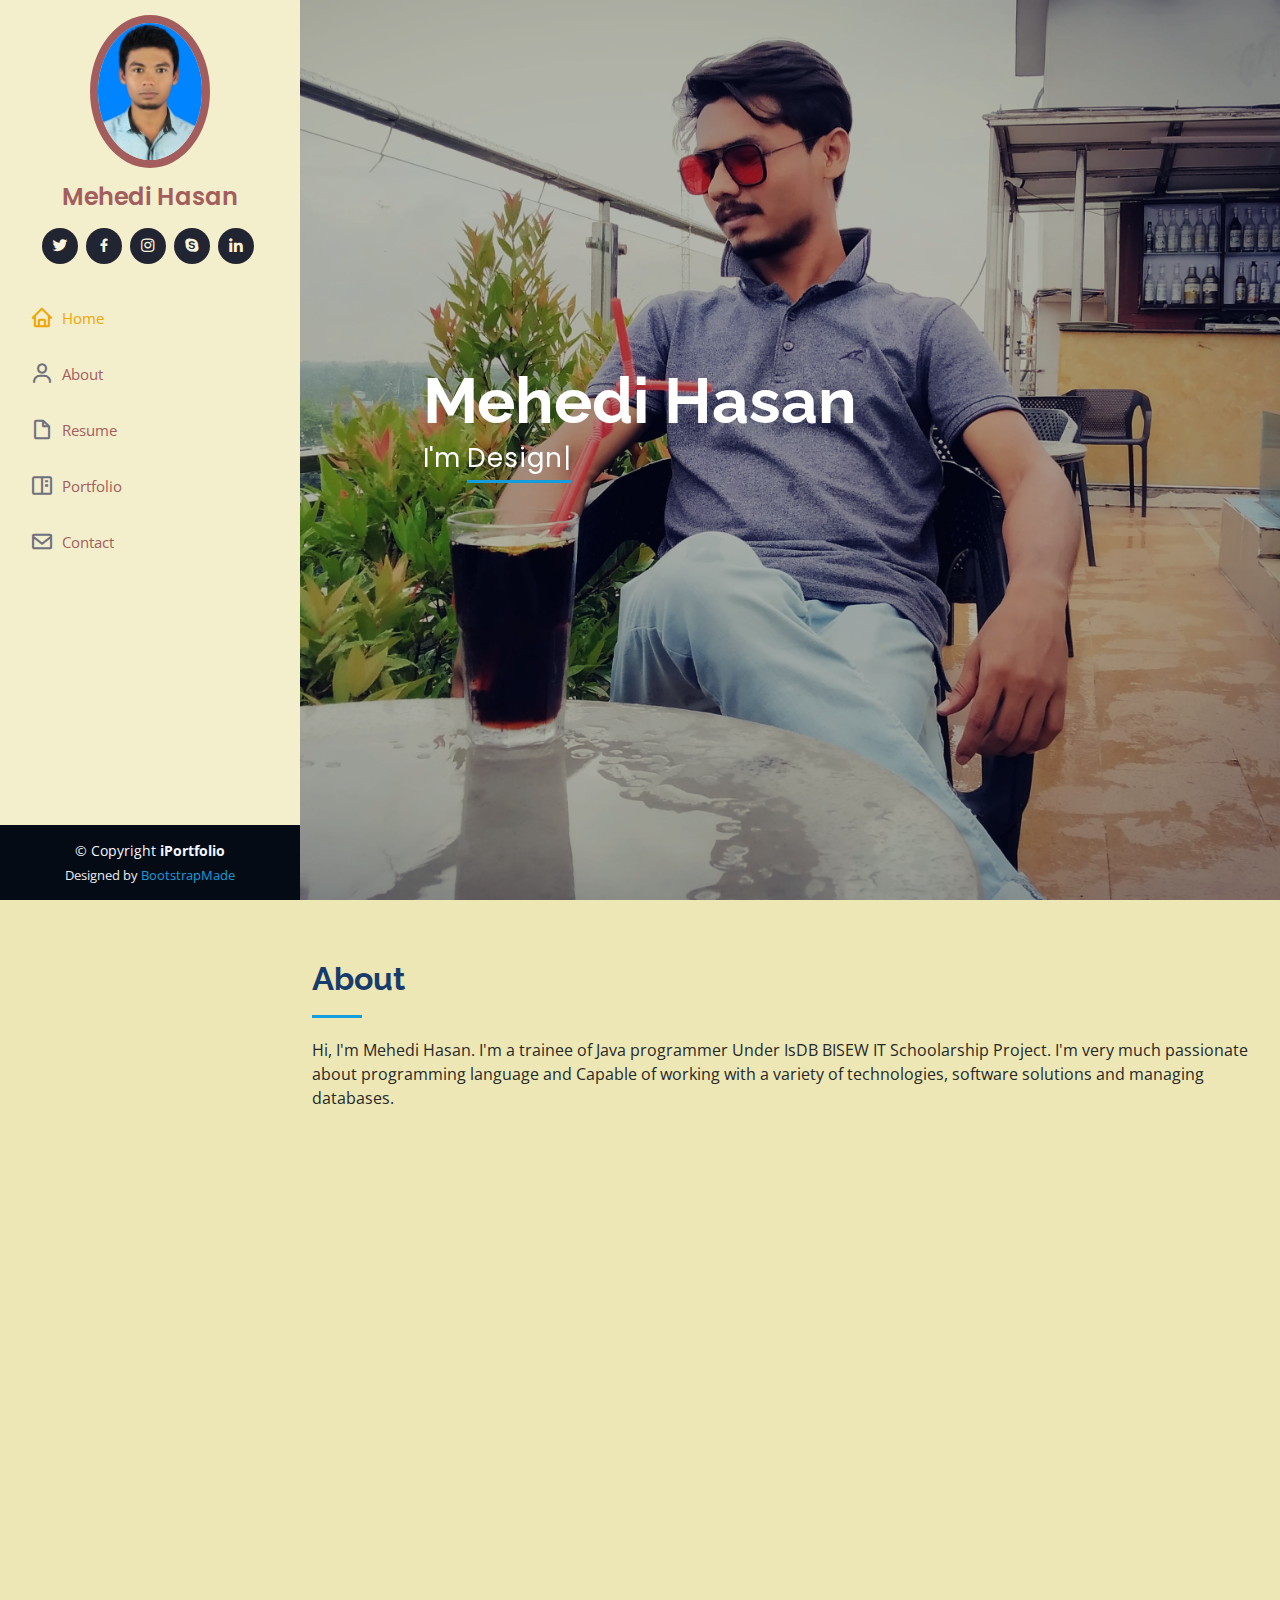
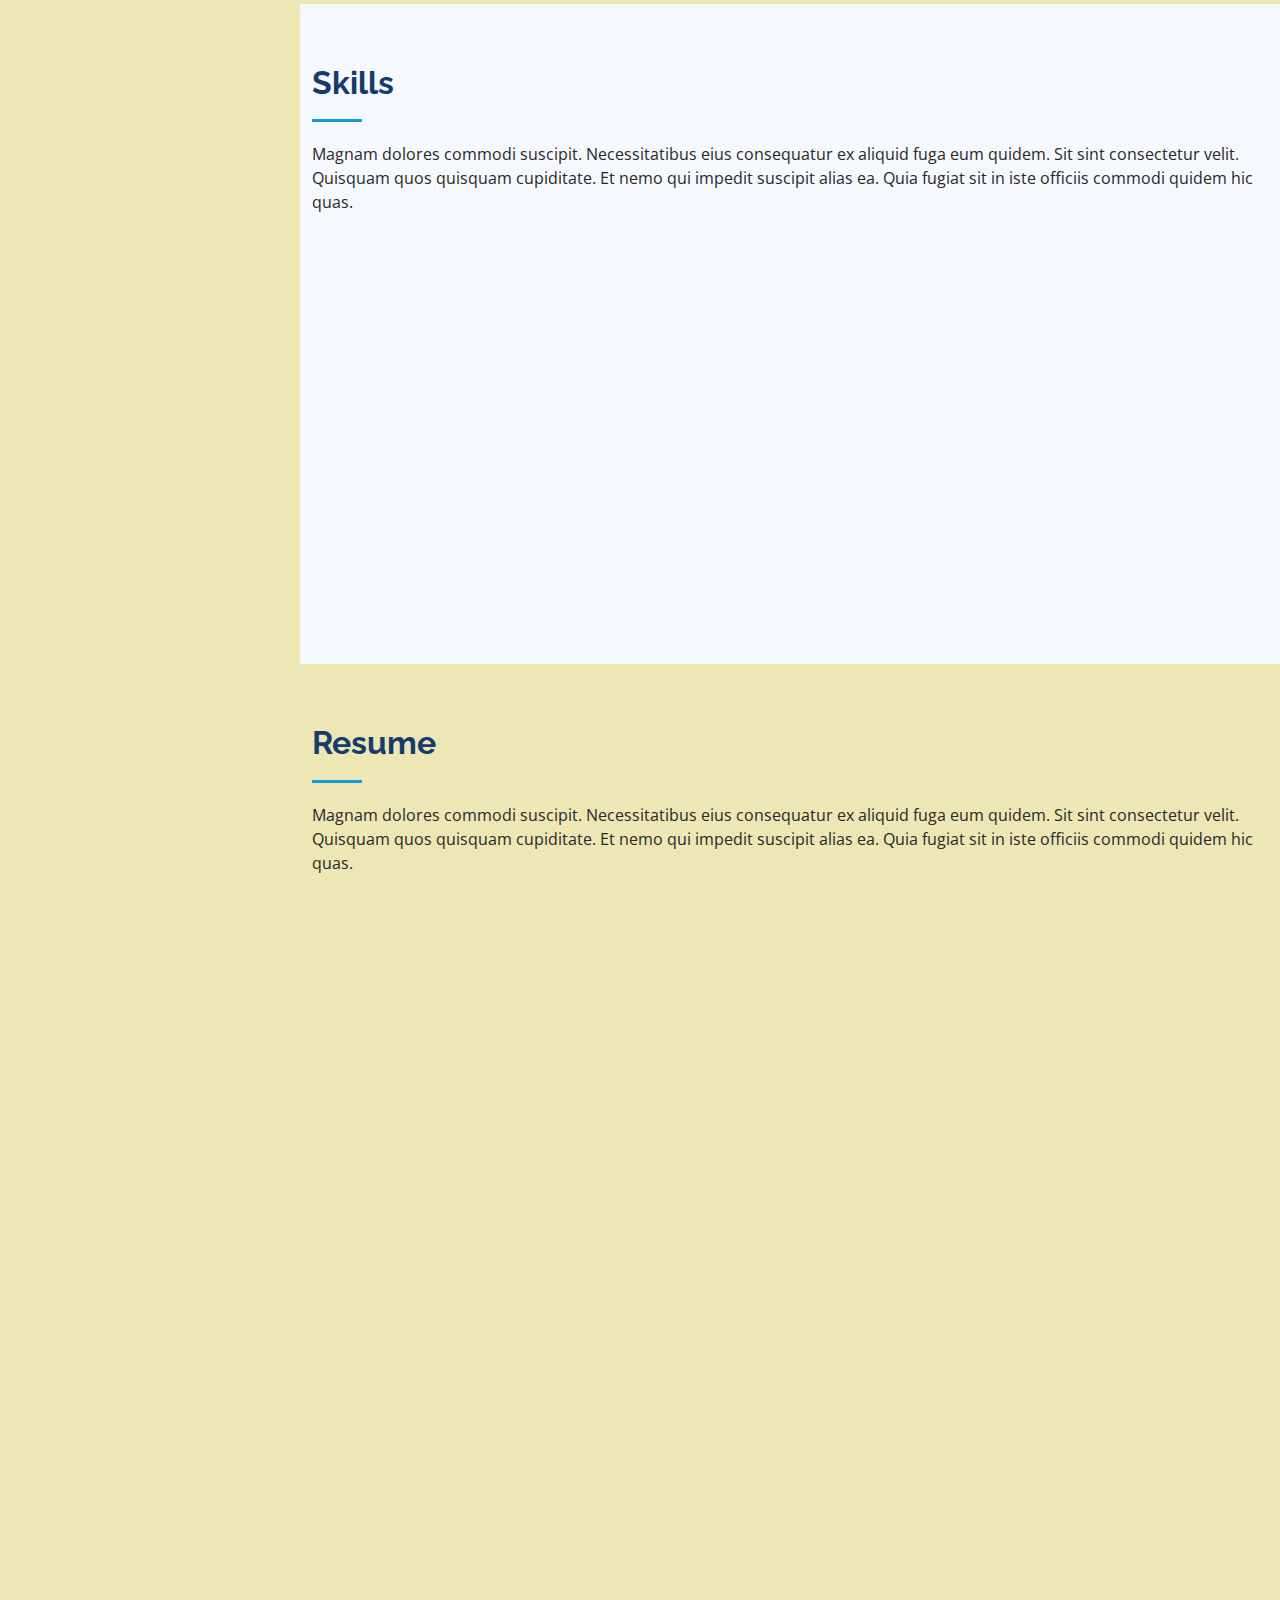
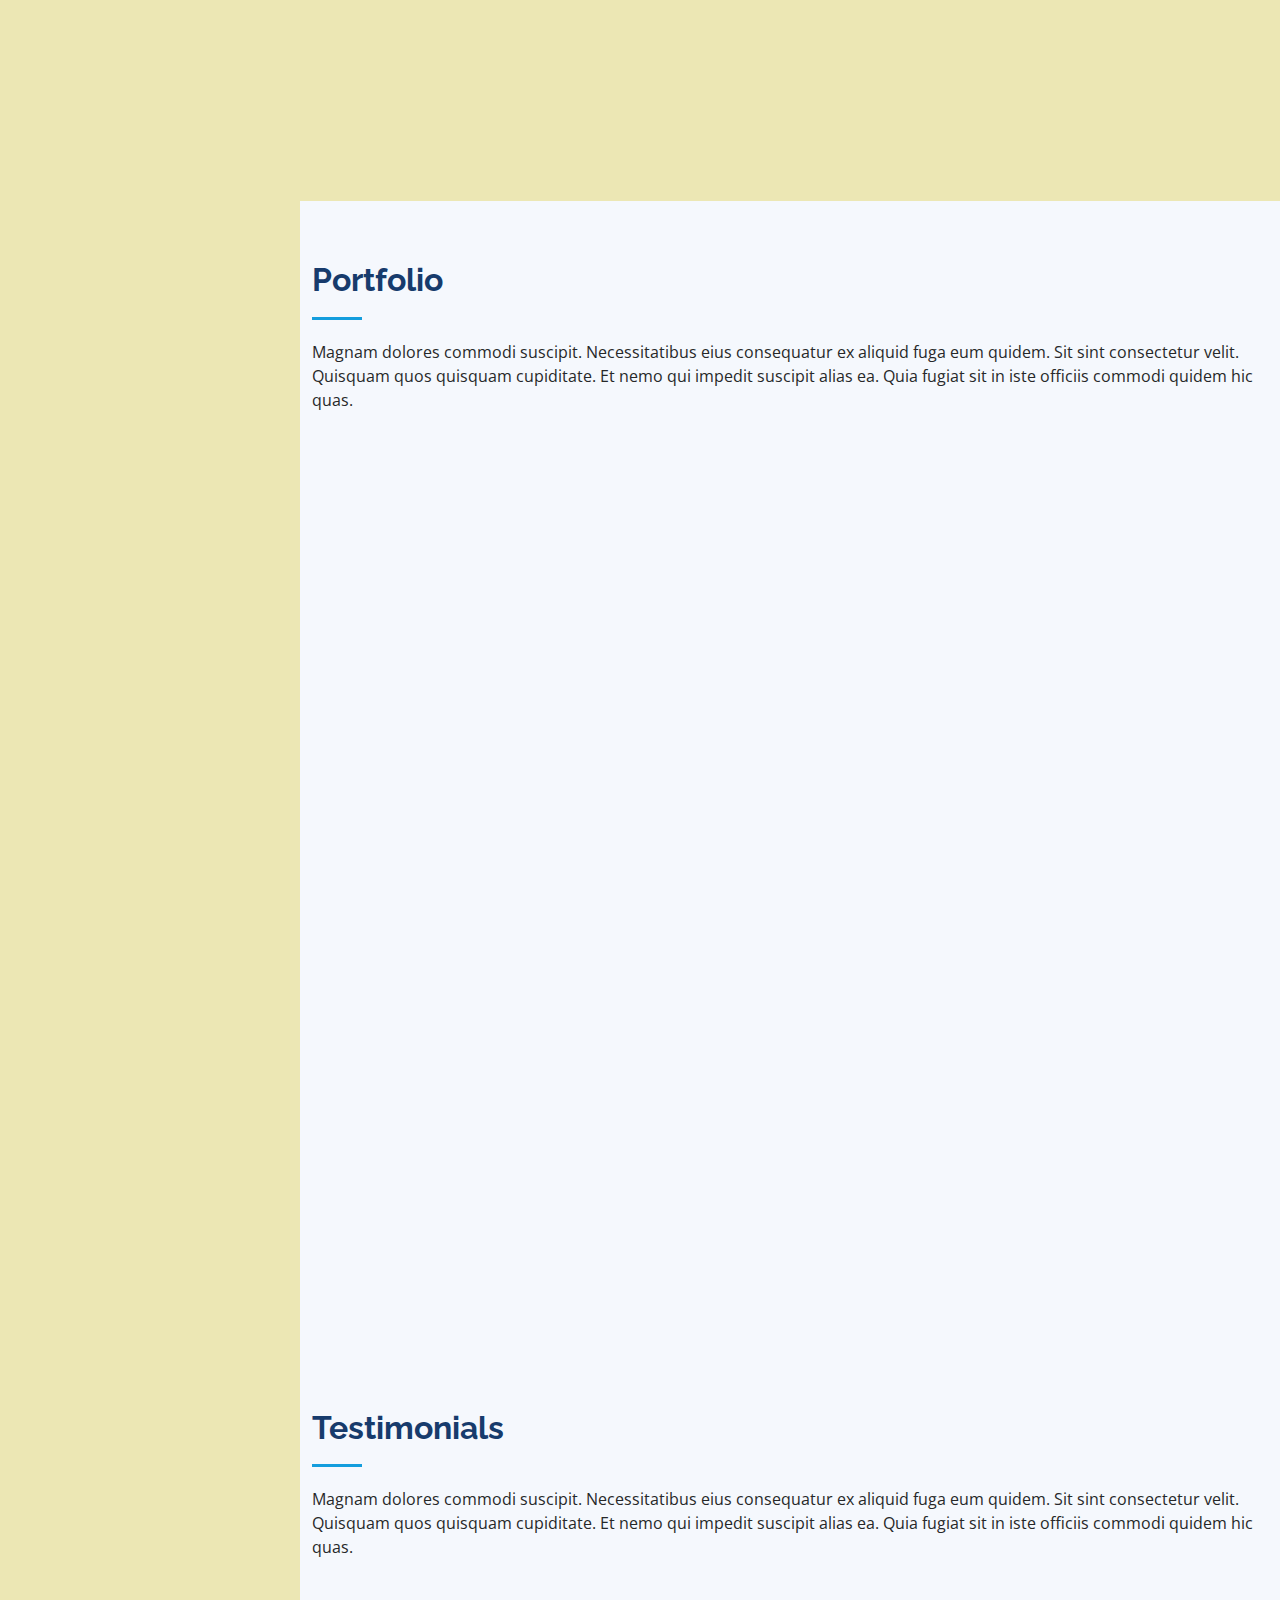
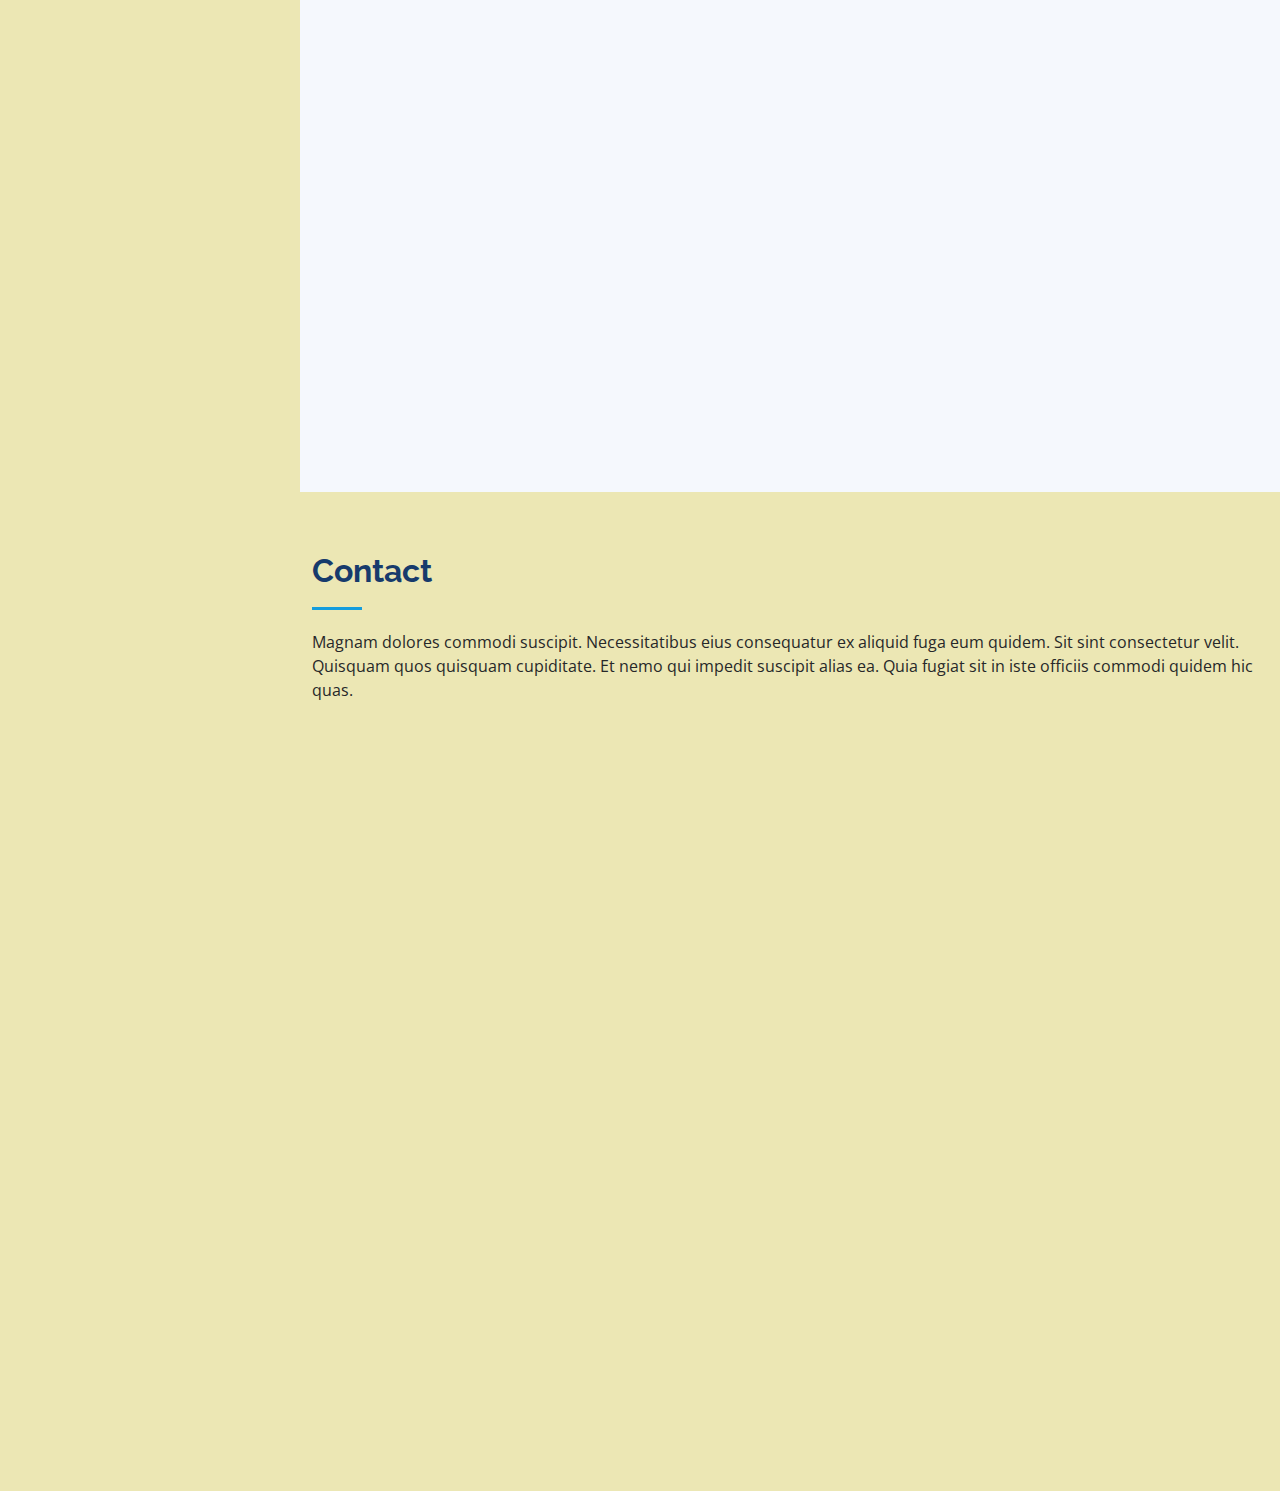
<file: index.html>
<!DOCTYPE html>
<html lang="en">

<head>
  <meta charset="utf-8">
  <meta content="width=device-width, initial-scale=1.0" name="viewport">

  <title>Mehedi Hasan</title>
  <meta content="" name="description">
  <meta content="" name="keywords">

  <!-- Favicons -->
  <link href="assets/img/favicon.png" rel="icon">
  <link href="assets/img/apple-touch-icon.png" rel="apple-touch-icon">

  <!-- Google Fonts -->
  <link href="https://fonts.googleapis.com/css?family=Open+Sans:300,300i,400,400i,600,600i,700,700i|Raleway:300,300i,400,400i,500,500i,600,600i,700,700i|Poppins:300,300i,400,400i,500,500i,600,600i,700,700i" rel="stylesheet">

  <!-- Vendor CSS Files -->
  <link href="assets/vendor/aos/aos.css" rel="stylesheet">
  <link href="assets/vendor/bootstrap/css/bootstrap.min.css" rel="stylesheet">
  <link href="assets/vendor/bootstrap-icons/bootstrap-icons.css" rel="stylesheet">
  <link href="assets/vendor/boxicons/css/boxicons.min.css" rel="stylesheet">
  <link href="assets/vendor/glightbox/css/glightbox.min.css" rel="stylesheet">
  <link href="assets/vendor/swiper/swiper-bundle.min.css" rel="stylesheet">

  <!-- Template Main CSS File -->
  <link href="assets/css/style.css" rel="stylesheet">

  <!-- =======================================================
  * Template Name: iPortfolio - v3.5.0
  * Template URL: https://bootstrapmade.com/iportfolio-bootstrap-portfolio-websites-template/
  * Author: BootstrapMade.com
  * License: https://bootstrapmade.com/license/
  ======================================================== -->
</head>

<body>

  <!-- ======= Mobile nav toggle button ======= -->
  <i class="bi bi-list mobile-nav-toggle d-xl-none"></i>

  <!-- ======= Header ======= -->
  <header id="header">
    <div class="d-flex flex-column">

      <div class="profile">
        <img src="assets/img/profile-img.jpg" alt="" class="img-fluid rounded-circle">
        <h1 class="text-light"><a href="index.html">Mehedi Hasan</a></h1>
        <div class="social-links mt-3 text-center">
          <a href="#" class="twitter"><i class="bx bxl-twitter"></i></a>
          <a href="#" class="facebook"><i class="bx bxl-facebook"></i></a>
          <a href="#" class="instagram"><i class="bx bxl-instagram"></i></a>
          <a href="#" class="google-plus"><i class="bx bxl-skype"></i></a>
          <a href="#" class="linkedin"><i class="bx bxl-linkedin"></i></a>
        </div>
      </div>

      <nav id="navbar" class="nav-menu navbar">
        <ul>
          <li><a href="#hero" class="nav-link scrollto active"><i class="bx bx-home"></i> <span>Home</span></a></li>
          <li><a href="#about" class="nav-link scrollto"><i class="bx bx-user"></i> <span>About</span></a></li>
          <li><a href="#resume" class="nav-link scrollto"><i class="bx bx-file-blank"></i> <span>Resume</span></a></li>
          <li><a href="#portfolio" class="nav-link scrollto"><i class="bx bx-book-content"></i> <span>Portfolio</span></a></li>
          <!--
            
            <li><a href="#services" class="nav-link scrollto"><i class="bx bx-server"></i> <span>Services</span></a></li>

          -->

          <li><a href="#contact" class="nav-link scrollto"><i class="bx bx-envelope"></i> <span>Contact</span></a></li>
        </ul>
      </nav><!-- .nav-menu -->
    </div>
  </header><!-- End Header -->

  <!-- ======= Hero Section ======= -->
  <section id="hero" class="d-flex flex-column justify-content-center align-items-center">
    <div class="hero-container" data-aos="fade-in">
      <h1>Mehedi Hasan</h1>
      <p>I'm <span class="typed" data-typed-items="Designer, Developer, Freelancer, Photographer"></span></p>
    </div>
  </section><!-- End Hero -->

  <main id="main">

    <!-- ======= About Section ======= -->
    <section id="about" class="about">
      <div class="container">

        <div class="section-title">
          <h2>About</h2>
          <p>Hi, I'm Mehedi Hasan. I'm a trainee of Java programmer Under IsDB BISEW IT Schoolarship Project. I'm very much passionate about programming language and Capable of working with a variety of technologies, software solutions and managing databases.</p>
        </div>

        <div class="row">
          <div class="col-lg-4" data-aos="fade-right">
            <img src="assets/img/mehedi.jpeg" class="img-fluid" alt="">
          </div>
          <div class="col-lg-8 pt-4 pt-lg-0 content" data-aos="fade-left">
            <h3>Softwere Designer &amp; Web Developer.</h3>
            <p class="fst-italic">
              Lorem ipsum dolor sit amet, consectetur adipiscing elit, sed do eiusmod tempor incididunt ut labore et dolore
              magna aliqua.
            </p>
            <div class="row">
              <div class="col-lg-6">
                <ul>
                  <li><i class="bi bi-chevron-right"></i> <strong>Birthday:</strong> <span>1 July 1996</span></li>
                  <li><i class="bi bi-chevron-right"></i> <strong>Website:</strong> <span>www.mehedi.com</span></li>
                  <li><i class="bi bi-chevron-right"></i> <strong>Phone:</strong> <span>+8801621640037</span></li>
                  <li><i class="bi bi-chevron-right"></i> <strong>City:</strong> <span>Dhaka, Bangladesh</span></li>
                </ul>
              </div>
              <div class="col-lg-6">
                <ul>
                  <li><i class="bi bi-chevron-right"></i> <strong>Age:</strong> <span>25</span></li>
                  <li><i class="bi bi-chevron-right"></i> <strong>Degree:</strong> <span>Master's</span></li>
                  <li><i class="bi bi-chevron-right"></i> <strong>PhEmailone:</strong> <span>mdmehedi03@gmail.com</span></li>
                  <li><i class="bi bi-chevron-right"></i> <strong>Freelance:</strong> <span>Available</span></li>
                </ul>
              </div>
            </div>
            <p>
              Officiis eligendi itaque labore et dolorum mollitia officiis optio vero. Quisquam sunt adipisci omnis et ut. Nulla accusantium dolor incidunt officia tempore. Et eius omnis.
              Cupiditate ut dicta maxime officiis quidem quia. Sed et consectetur qui quia repellendus itaque neque. Aliquid amet quidem ut quaerat cupiditate. Ab et eum qui repellendus omnis culpa magni laudantium dolores.
            </p>
          </div>
        </div>

      </div>
    </section><!-- End About Section -->
    
    <!-- ======= Facts Section ======= -->


<!--


    <section id="facts" class="facts">
      <div class="container">

        <div class="section-title">
          <h2>Facts</h2>
          <p>Magnam dolores commodi suscipit. Necessitatibus eius consequatur ex aliquid fuga eum quidem. Sit sint consectetur velit. Quisquam quos quisquam cupiditate. Et nemo qui impedit suscipit alias ea. Quia fugiat sit in iste officiis commodi quidem hic quas.</p>
        </div>

        <div class="row no-gutters">

          <div class="col-lg-3 col-md-6 d-md-flex align-items-md-stretch" data-aos="fade-up">
            <div class="count-box">
              <i class="bi bi-emoji-smile"></i>
              <span data-purecounter-start="0" data-purecounter-end="232" data-purecounter-duration="1" class="purecounter"></span>
              <p><strong>Happy Clients</strong> consequuntur quae</p>
            </div>
          </div>

          <div class="col-lg-3 col-md-6 d-md-flex align-items-md-stretch" data-aos="fade-up" data-aos-delay="100">
            <div class="count-box">
              <i class="bi bi-journal-richtext"></i>
              <span data-purecounter-start="0" data-purecounter-end="521" data-purecounter-duration="1" class="purecounter"></span>
              <p><strong>Projects</strong> adipisci atque cum quia aut</p>
            </div>
          </div>

          <div class="col-lg-3 col-md-6 d-md-flex align-items-md-stretch" data-aos="fade-up" data-aos-delay="200">
            <div class="count-box">
              <i class="bi bi-headset"></i>
              <span data-purecounter-start="0" data-purecounter-end="1453" data-purecounter-duration="1" class="purecounter"></span>
              <p><strong>Hours Of Support</strong> aut commodi quaerat</p>
            </div>
          </div>

          <div class="col-lg-3 col-md-6 d-md-flex align-items-md-stretch" data-aos="fade-up" data-aos-delay="300">
            <div class="count-box">
              <i class="bi bi-people"></i>
              <span data-purecounter-start="0" data-purecounter-end="32" data-purecounter-duration="1" class="purecounter"></span>
              <p><strong>Hard Workers</strong> rerum asperiores dolor</p>
            </div>
          </div>

        </div>

      </div>
    </section>
    
    
  -->
    
    <!-- End Facts Section -->



    <!-- ======= Skills Section ======= -->
    <section id="skills" class="skills section-bg">
      <div class="container">

        <div class="section-title">
          <h2>Skills</h2>
          <p>Magnam dolores commodi suscipit. Necessitatibus eius consequatur ex aliquid fuga eum quidem. Sit sint
            consectetur velit. Quisquam quos quisquam cupiditate. Et nemo qui impedit suscipit alias ea. Quia fugiat sit
            in iste officiis commodi quidem hic quas.</p>
        </div>

        <div class="row skills-content">

          <div class="col-lg-6" data-aos="fade-up">

            <div class="progress">
              <span class="skill">Java <i class="val">80%</i></span>
              <div class="progress-bar-wrap">
                <div class="progress-bar" role="progressbar" aria-valuenow="80" aria-valuemin="0" aria-valuemax="100">
                </div>
              </div>
            </div>

            <div class="progress">
              <span class="skill">Flutter <i class="val">85%</i></span>
              <div class="progress-bar-wrap">
                <div class="progress-bar" role="progressbar" aria-valuenow="80" aria-valuemin="0" aria-valuemax="100">
                </div>
              </div>
            </div>
                        

            <div class="progress">
              <span class="skill">Android <i class="val">60%</i></span>
              <div class="progress-bar-wrap">
                <div class="progress-bar" role="progressbar" aria-valuenow="80" aria-valuemin="0" aria-valuemax="100">
                </div>
              </div>
            </div>

            <div class="progress">
              <span class="skill">HTML <i class="val">100%</i></span>
              <div class="progress-bar-wrap">
                <div class="progress-bar" role="progressbar" aria-valuenow="100" aria-valuemin="0" aria-valuemax="100">
                </div>
              </div>
            </div>  
            
            <div class="progress">
              <span class="skill">JavaScript <i class="val">95%</i></span>
              <div class="progress-bar-wrap">
                <div class="progress-bar" role="progressbar" aria-valuenow="95" aria-valuemin="0" aria-valuemax="100">
                </div>
              </div>
            </div>

            <div class="progress">
              <span class="skill">bootstrap <i class="val">70%</i></span>
              <div class="progress-bar-wrap">
                <div class="progress-bar" role="progressbar" aria-valuenow="70" aria-valuemin="0" aria-valuemax="100">
                </div>
              </div>
            </div>

          </div>

          <div class="col-lg-6" data-aos="fade-up" data-aos-delay="100">

            <div class="progress">
              <span class="skill">Spring boot <i class="val">90%</i></span>
              <div class="progress-bar-wrap">
                <div class="progress-bar" role="progressbar" aria-valuenow="80" aria-valuemin="0" aria-valuemax="100">
                </div>
              </div>
            </div>
            
            <div class="progress">
              <span class="skill">Angular JS <i class="val">90%</i></span>
              <div class="progress-bar-wrap">
                <div class="progress-bar" role="progressbar" aria-valuenow="80" aria-valuemin="0" aria-valuemax="100">
                </div>
              </div>
            </div>

            <div class="progress">
              <span class="skill">MySQL <i class="val">90%</i></span>
              <div class="progress-bar-wrap">
                <div class="progress-bar" role="progressbar" aria-valuenow="90" aria-valuemin="0" aria-valuemax="100">
                </div>
              </div>
            </div>

            <div class="progress">
              <span class="skill">CSS <i class="val">90%</i></span>
              <div class="progress-bar-wrap">
                <div class="progress-bar" role="progressbar" aria-valuenow="90" aria-valuemin="0" aria-valuemax="100">
                </div>
              </div>
            </div>

            <div class="progress">
              <span class="skill">Photoshop <i class="val">80%</i></span>
              <div class="progress-bar-wrap">
                <div class="progress-bar" role="progressbar" aria-valuenow="60" aria-valuemin="0" aria-valuemax="100">
                </div>
              </div>
            </div>

            <div class="progress">
              <span class="skill">UML <i class="val">80%</i></span>
              <div class="progress-bar-wrap">
                <div class="progress-bar" role="progressbar" aria-valuenow="80" aria-valuemin="0" aria-valuemax="100">
                </div>
              </div>
            </div>

          </div>

        </div>

      </div>
    </section><!-- End Skills Section -->

    <!-- ======= Resume Section ======= -->
    <section id="resume" class="resume">
      <div class="container">

        <div class="section-title">
          <h2>Resume</h2>
          <p>Magnam dolores commodi suscipit. Necessitatibus eius consequatur ex aliquid fuga eum quidem. Sit sint consectetur velit. Quisquam quos quisquam cupiditate. Et nemo qui impedit suscipit alias ea. Quia fugiat sit in iste officiis commodi quidem hic quas.</p>
        </div>

        <div class="row">
          <div class="col-lg-6" data-aos="fade-up">
            <h3 class="resume-title">Sumary</h3>
            <div class="resume-item pb-0">
              <h4>Mehedi Hasan</h4>
              <p><em>Innovative and deadline-driven Graphic Designer with 3+ years of experience designing and developing user-centered digital/print marketing material from initial concept to final, polished deliverable.</em></p>
              <ul>
                <li>Kalabagan,Lake-Circus Road, Dhaka-1205, Dhaka, Bangladesh</li>
                <li>+8801621640037</li>
                <li>mdmehedi03@gmail.com</li>
              </ul>
            </div>

            <h3 class="resume-title">Education</h3>
            <div class="resume-item">
              <h4>Master's in Entomology </h4>
              <h5>2018 - 2019</h5>
              <p><em>Noakhali Government College and University</em></p>
              <p>Qui deserunt veniam. Et sed aliquam labore tempore sed quisquam iusto autem sit. Ea vero voluptatum qui ut dignissimos deleniti nerada porti sand markend</p>
            </div>
            <div class="resume-item">
              <h4>Bachelor of Science, Zoology</h4>
              <h5>2014 - 2018</h5>
              <p><em>Noakhali Government College and University</em></p>
              <p>Quia nobis sequi est occaecati aut. Repudiandae et iusto quae reiciendis et quis Eius vel ratione eius unde vitae rerum voluptates asperiores voluptatem Earum molestiae consequatur neque etlon sader mart dila</p>
            </div>
          </div>
          <div class="col-lg-6" data-aos="fade-up" data-aos-delay="100">
            <h3 class="resume-title">Professional Education</h3>
            <div class="resume-item">
              <h4>Enterprise Systems Analysis & Design - JEE (ESAD-JEE)</h4>
              <h5>2021 - Present</h5>
              <p><em>IDB Bhaban (4th Floor) E/8-A, Rokeya Sharani E/8-A, Rokeya Sharani, Dhaka 1207</em></p>
              <ul>
                <li>Web Publishing</li>
                <li>Database Development using Oracle 11g </li>
                <li>Object Oriented Programming using JAVA</li>
                <li>Software Development using JAVA and XML</li>
                <li>O-O System Analysis and Design using UML</li>
                <li>Server Side Programming using Servlets , JSP, JSTL, Hibernate,Primeface, Angular JS</li>
                <li>Spring, Jasper Report</li>
                <li>Oracle Certified java Programmer & Mobile Application using Android</li>
              </ul>
            </div>
            <div class="resume-item">
              <h4>Webpage Design &map; Development</h4>
              <h5>2019 - 2020</h5>
              <p><em>Learning & Earning Development Project - IBCS, LEADS, AVIS </em></p>
              <ul>
                <li>HTML</li>
                <li>CSS</li>
                <li>bootstrap</li>
                <li>WordPress</li>
              </ul>
            </div>
          </div>
        </div>

      </div>
    </section><!-- End Resume Section -->

    <!-- ======= Portfolio Section ======= -->
    <section id="portfolio" class="portfolio section-bg">
      <div class="container">

        <div class="section-title">
          <h2>Portfolio</h2>
          <p>Magnam dolores commodi suscipit. Necessitatibus eius consequatur ex aliquid fuga eum quidem. Sit sint consectetur velit. Quisquam quos quisquam cupiditate. Et nemo qui impedit suscipit alias ea. Quia fugiat sit in iste officiis commodi quidem hic quas.</p>
        </div>

        <div class="row" data-aos="fade-up">
          <div class="col-lg-12 d-flex justify-content-center">
            <ul id="portfolio-flters">
              <li data-filter="*" class="filter-active">All</li>
              <li data-filter=".filter-app">App</li>
              <li data-filter=".filter-card">Card</li>
              <li data-filter=".filter-web">Web</li>
            </ul>
          </div>
        </div>

        <div class="row portfolio-container" data-aos="fade-up" data-aos-delay="100">

          <div class="col-lg-4 col-md-6 portfolio-item filter-app">
            <div class="portfolio-wrap">
              <img src="assets/img/portfolio/portfolio-1.jpg" class="img-fluid" alt="">
              <div class="portfolio-links">
                <a href="assets/img/portfolio/portfolio-1.jpg" data-gallery="portfolioGallery" class="portfolio-lightbox" title="App 1"><i class="bx bx-plus"></i></a>
                <a href="portfolio-details.html" title="More Details"><i class="bx bx-link"></i></a>
              </div>
            </div>
          </div>

          <div class="col-lg-4 col-md-6 portfolio-item filter-web">
            <div class="portfolio-wrap">
              <img src="assets/img/portfolio/portfolio-2.jpg" class="img-fluid" alt="">
              <div class="portfolio-links">
                <a href="assets/img/portfolio/portfolio-2.jpg" data-gallery="portfolioGallery" class="portfolio-lightbox" title="Web 3"><i class="bx bx-plus"></i></a>
                <a href="portfolio-details.html" title="More Details"><i class="bx bx-link"></i></a>
              </div>
            </div>
          </div>

          <div class="col-lg-4 col-md-6 portfolio-item filter-app">
            <div class="portfolio-wrap">
              <img src="assets/img/portfolio/portfolio-3.jpg" class="img-fluid" alt="">
              <div class="portfolio-links">
                <a href="assets/img/portfolio/portfolio-3.jpg" data-gallery="portfolioGallery" class="portfolio-lightbox" title="App 2"><i class="bx bx-plus"></i></a>
                <a href="portfolio-details.html" title="More Details"><i class="bx bx-link"></i></a>
              </div>
            </div>
          </div>

          <div class="col-lg-4 col-md-6 portfolio-item filter-card">
            <div class="portfolio-wrap">
              <img src="assets/img/portfolio/portfolio-4.jpg" class="img-fluid" alt="">
              <div class="portfolio-links">
                <a href="assets/img/portfolio/portfolio-4.jpg" data-gallery="portfolioGallery" class="portfolio-lightbox" title="Card 2"><i class="bx bx-plus"></i></a>
                <a href="portfolio-details.html" title="More Details"><i class="bx bx-link"></i></a>
              </div>
            </div>
          </div>

          <div class="col-lg-4 col-md-6 portfolio-item filter-web">
            <div class="portfolio-wrap">
              <img src="assets/img/portfolio/portfolio-5.jpg" class="img-fluid" alt="">
              <div class="portfolio-links">
                <a href="assets/img/portfolio/portfolio-5.jpg" data-gallery="portfolioGallery" class="portfolio-lightbox" title="Web 2"><i class="bx bx-plus"></i></a>
                <a href="portfolio-details.html" title="More Details"><i class="bx bx-link"></i></a>
              </div>
            </div>
          </div>

          <div class="col-lg-4 col-md-6 portfolio-item filter-app">
            <div class="portfolio-wrap">
              <img src="assets/img/portfolio/portfolio-6.jpg" class="img-fluid" alt="">
              <div class="portfolio-links">
                <a href="assets/img/portfolio/portfolio-6.jpg" data-gallery="portfolioGallery" class="portfolio-lightbox" title="App 3"><i class="bx bx-plus"></i></a>
                <a href="portfolio-details.html" title="More Details"><i class="bx bx-link"></i></a>
              </div>
            </div>
          </div>

          <div class="col-lg-4 col-md-6 portfolio-item filter-card">
            <div class="portfolio-wrap">
              <img src="assets/img/portfolio/portfolio-7.jpg" class="img-fluid" alt="">
              <div class="portfolio-links">
                <a href="assets/img/portfolio/portfolio-7.jpg" data-gallery="portfolioGallery" class="portfolio-lightbox" title="Card 1"><i class="bx bx-plus"></i></a>
                <a href="portfolio-details.html" title="More Details"><i class="bx bx-link"></i></a>
              </div>
            </div>
          </div>

          <div class="col-lg-4 col-md-6 portfolio-item filter-card">
            <div class="portfolio-wrap">
              <img src="assets/img/portfolio/portfolio-8.jpg" class="img-fluid" alt="">
              <div class="portfolio-links">
                <a href="assets/img/portfolio/portfolio-8.jpg" data-gallery="portfolioGallery" class="portfolio-lightbox" title="Card 3"><i class="bx bx-plus"></i></a>
                <a href="portfolio-details.html" title="More Details"><i class="bx bx-link"></i></a>
              </div>
            </div>
          </div>

          <div class="col-lg-4 col-md-6 portfolio-item filter-web">
            <div class="portfolio-wrap">
              <img src="assets/img/portfolio/portfolio-9.jpg" class="img-fluid" alt="">
              <div class="portfolio-links">
                <a href="assets/img/portfolio/portfolio-9.jpg" data-gallery="portfolioGallery" class="portfolio-lightbox" title="Web 3"><i class="bx bx-plus"></i></a>
                <a href="portfolio-details.html" title="More Details"><i class="bx bx-link"></i></a>
              </div>
            </div>
          </div>

        </div>

      </div>
    </section><!-- End Portfolio Section -->

    <!-- ======= Services Section ======= -->


    <!--
    <section id="services" class="services">
      <div class="container">

        <div class="section-title">
          <h2>Services</h2>
          <p>Magnam dolores commodi suscipit. Necessitatibus eius consequatur ex aliquid fuga eum quidem. Sit sint consectetur velit. Quisquam quos quisquam cupiditate. Et nemo qui impedit suscipit alias ea. Quia fugiat sit in iste officiis commodi quidem hic quas.</p>
        </div>

        <div class="row">
          <div class="col-lg-4 col-md-6 icon-box" data-aos="fade-up">
            <div class="icon"><i class="bi bi-briefcase"></i></div>
            <h4 class="title"><a href="">Lorem Ipsum</a></h4>
            <p class="description">Voluptatum deleniti atque corrupti quos dolores et quas molestias excepturi sint occaecati cupiditate non provident</p>
          </div>
          <div class="col-lg-4 col-md-6 icon-box" data-aos="fade-up" data-aos-delay="100">
            <div class="icon"><i class="bi bi-card-checklist"></i></div>
            <h4 class="title"><a href="">Dolor Sitema</a></h4>
            <p class="description">Minim veniam, quis nostrud exercitation ullamco laboris nisi ut aliquip ex ea commodo consequat tarad limino ata</p>
          </div>
          <div class="col-lg-4 col-md-6 icon-box" data-aos="fade-up" data-aos-delay="200">
            <div class="icon"><i class="bi bi-bar-chart"></i></div>
            <h4 class="title"><a href="">Sed ut perspiciatis</a></h4>
            <p class="description">Duis aute irure dolor in reprehenderit in voluptate velit esse cillum dolore eu fugiat nulla pariatur</p>
          </div>
          <div class="col-lg-4 col-md-6 icon-box" data-aos="fade-up" data-aos-delay="300">
            <div class="icon"><i class="bi bi-binoculars"></i></div>
            <h4 class="title"><a href="">Magni Dolores</a></h4>
            <p class="description">Excepteur sint occaecat cupidatat non proident, sunt in culpa qui officia deserunt mollit anim id est laborum</p>
          </div>
          <div class="col-lg-4 col-md-6 icon-box" data-aos="fade-up" data-aos-delay="400">
            <div class="icon"><i class="bi bi-brightness-high"></i></div>
            <h4 class="title"><a href="">Nemo Enim</a></h4>
            <p class="description">At vero eos et accusamus et iusto odio dignissimos ducimus qui blanditiis praesentium voluptatum deleniti atque</p>
          </div>
          <div class="col-lg-4 col-md-6 icon-box" data-aos="fade-up" data-aos-delay="500">
            <div class="icon"><i class="bi bi-calendar4-week"></i></div>
            <h4 class="title"><a href="">Eiusmod Tempor</a></h4>
            <p class="description">Et harum quidem rerum facilis est et expedita distinctio. Nam libero tempore, cum soluta nobis est eligendi</p>
          </div>
        </div>

      </div>
    </section>
    
    -->
    
    <!-- End Services Section -->

    <!-- ======= Testimonials Section ======= -->
    <section id="testimonials" class="testimonials section-bg">
      <div class="container">

        <div class="section-title">
          <h2>Testimonials</h2>
          <p>Magnam dolores commodi suscipit. Necessitatibus eius consequatur ex aliquid fuga eum quidem. Sit sint consectetur velit. Quisquam quos quisquam cupiditate. Et nemo qui impedit suscipit alias ea. Quia fugiat sit in iste officiis commodi quidem hic quas.</p>
        </div>

        <div class="testimonials-slider swiper" data-aos="fade-up" data-aos-delay="100">
          <div class="swiper-wrapper">

            <div class="swiper-slide">
              <div class="testimonial-item" data-aos="fade-up">
                <p>
                  <i class="bx bxs-quote-alt-left quote-icon-left"></i>
                  Proin iaculis purus consequat sem cure digni ssim donec porttitora entum suscipit rhoncus. Accusantium quam, ultricies eget id, aliquam eget nibh et. Maecen aliquam, risus at semper.
                  <i class="bx bxs-quote-alt-right quote-icon-right"></i>
                </p>
                <img src="assets/img/testimonials/bgProfile.jpg" class="testimonial-img" alt="">
                <h3>Mehedi Hasan</h3>
                <h4>Ceo &amp; Founder</h4>
              </div>
            </div><!-- End testimonial item -->

            <div class="swiper-slide">
              <div class="testimonial-item" data-aos="fade-up" data-aos-delay="100">
                <p>
                  <i class="bx bxs-quote-alt-left quote-icon-left"></i>
                  Export tempor illum tamen malis malis eram quae irure esse labore quem cillum quid cillum eram malis quorum velit fore eram velit sunt aliqua noster fugiat irure amet legam anim culpa.
                  <i class="bx bxs-quote-alt-right quote-icon-right"></i>
                </p>
                <img src="assets/img/testimonials/bodrul.jfif" class="testimonial-img" alt="">
                <h3>Bodrul Amin</h3>
                <h4>Designer</h4>
              </div>
            </div><!-- End testimonial item -->

            <div class="swiper-slide">
              <div class="testimonial-item" data-aos="fade-up" data-aos-delay="200">
                <p>
                  <i class="bx bxs-quote-alt-left quote-icon-left"></i>
                  Enim nisi quem export duis labore cillum quae magna enim sint quorum nulla quem veniam duis minim tempor labore quem eram duis noster aute amet eram fore quis sint minim.
                  <i class="bx bxs-quote-alt-right quote-icon-right"></i>
                </p>
                <img src="assets/img/testimonials/yakub.jpeg" class="testimonial-img" alt="">
                <h3>Yakub Ali</h3>
                <h4>Store Owner</h4>
              </div>
            </div><!-- End testimonial item -->

            <div class="swiper-slide">
              <div class="testimonial-item" data-aos="fade-up" data-aos-delay="300">
                <p>
                  <i class="bx bxs-quote-alt-left quote-icon-left"></i>
                  Fugiat enim eram quae cillum dolore dolor amet nulla culpa multos export minim fugiat minim velit minim dolor enim duis veniam ipsum anim magna sunt elit fore quem dolore labore illum veniam.
                  <i class="bx bxs-quote-alt-right quote-icon-right"></i>
                </p>
                <img src="assets/img/testimonials/Nusrat.jpeg" class="testimonial-img" alt="">
                <h3>Nusrat Jahan</h3>
                <h4>Freelancer</h4>
              </div>
            </div><!-- End testimonial item -->

            <div class="swiper-slide">
              <div class="testimonial-item" data-aos="fade-up" data-aos-delay="400">
                <p>
                  <i class="bx bxs-quote-alt-left quote-icon-left"></i>
                  Quis quorum aliqua sint quem legam fore sunt eram irure aliqua veniam tempor noster veniam enim culpa labore duis sunt culpa nulla illum cillum fugiat legam esse veniam culpa fore nisi cillum quid.
                  <i class="bx bxs-quote-alt-right quote-icon-right"></i>
                </p>
                <img src="assets/img/testimonials/payel.jpeg" class="testimonial-img" alt="">
                <h3>Mahmuda Sultana</h3>
                <h4>Entrepreneur</h4>
              </div>
            </div><!-- End testimonial item -->

          </div>
          <div class="swiper-pagination"></div>
        </div>

      </div>
    </section><!-- End Testimonials Section -->

    <!-- ======= Contact Section ======= -->
    <section id="contact" class="contact">
      <div class="container">

        <div class="section-title">
          <h2>Contact</h2>
          <p>Magnam dolores commodi suscipit. Necessitatibus eius consequatur ex aliquid fuga eum quidem. Sit sint consectetur velit. Quisquam quos quisquam cupiditate. Et nemo qui impedit suscipit alias ea. Quia fugiat sit in iste officiis commodi quidem hic quas.</p>
        </div>

        <div class="row" data-aos="fade-in">

          <div class="col-lg-5 d-flex align-items-stretch">
            <div class="info">
              <div class="address">
                <i class="bi bi-geo-alt"></i>
                <h4>Location:</h4>
                <p>Kalabagan,Lake-Circus Road, Dhaka-1205, Dhaka, Bangladesh</p>
              </div>

              <div class="email">
                <i class="bi bi-envelope"></i>
                <h4>Email:</h4>
                <p>mdmehedi03@gmail.com</p>
              </div>

              <div class="phone">
                <i class="bi bi-phone"></i>
                <h4>Call:</h4>
                <p>+8801621640037</p>
              </div>

              <iframe src="https://www.google.com/maps/embed?pb=!1m14!1m8!1m3!1d12097.433213460943!2d-74.0062269!3d40.7101282!3m2!1i1024!2i768!4f13.1!3m3!1m2!1s0x0%3A0xb89d1fe6bc499443!2sDowntown+Conference+Center!5e0!3m2!1smk!2sbg!4v1539943755621" frameborder="0" style="border:0; width: 100%; height: 290px;" allowfullscreen></iframe>
            </div>

          </div>

          <div class="col-lg-7 mt-5 mt-lg-0 d-flex align-items-stretch">
            <form action="forms/contact.php" method="post" role="form" class="php-email-form">
              <div class="row">
                <div class="form-group col-md-6">
                  <label for="name">Your Name</label>
                  <input type="text" name="name" class="form-control" id="name" required>
                </div>
                <div class="form-group col-md-6">
                  <label for="name">Your Email</label>
                  <input type="email" class="form-control" name="email" id="email" required>
                </div>
              </div>
              <div class="form-group">
                <label for="name">Subject</label>
                <input type="text" class="form-control" name="subject" id="subject" required>
              </div>
              <div class="form-group">
                <label for="name">Message</label>
                <textarea class="form-control" name="message" rows="10" required></textarea>
              </div>
              <div class="my-3">
                <div class="loading">Loading</div>
                <div class="error-message"></div>
                <div class="sent-message">Your message has been sent. Thank you!</div>
              </div>
              <div class="text-center"><button type="submit">Send Message</button></div>
            </form>
          </div>

        </div>

      </div>
    </section><!-- End Contact Section -->

  </main><!-- End #main -->

  <!-- ======= Footer ======= -->
  <footer id="footer">
    <div class="container">
      <div class="copyright">
        &copy; Copyright <strong><span>iPortfolio</span></strong>
      </div>
      <div class="credits">
        <!-- All the links in the footer should remain intact. -->
        <!-- You can delete the links only if you purchased the pro version. -->
        <!-- Licensing information: https://bootstrapmade.com/license/ -->
        <!-- Purchase the pro version with working PHP/AJAX contact form: https://bootstrapmade.com/iportfolio-bootstrap-portfolio-websites-template/ -->
        Designed by <a href="https://bootstrapmade.com/">BootstrapMade</a>
      </div>
    </div>
  </footer><!-- End  Footer -->

  <a href="#" class="back-to-top d-flex align-items-center justify-content-center"><i class="bi bi-arrow-up-short"></i></a>

  <!-- Vendor JS Files -->
  <script src="assets/vendor/aos/aos.js"></script>
  <script src="assets/vendor/bootstrap/js/bootstrap.bundle.min.js"></script>
  <script src="assets/vendor/glightbox/js/glightbox.min.js"></script>
  <script src="assets/vendor/isotope-layout/isotope.pkgd.min.js"></script>
  <script src="assets/vendor/php-email-form/validate.js"></script>
  <script src="assets/vendor/purecounter/purecounter.js"></script>
  <script src="assets/vendor/swiper/swiper-bundle.min.js"></script>
  <script src="assets/vendor/typed.js/typed.min.js"></script>
  <script src="assets/vendor/waypoints/noframework.waypoints.js"></script>

  <!-- Template Main JS File -->
  <script src="assets/js/main.js"></script>

</body>

</html>
</file>
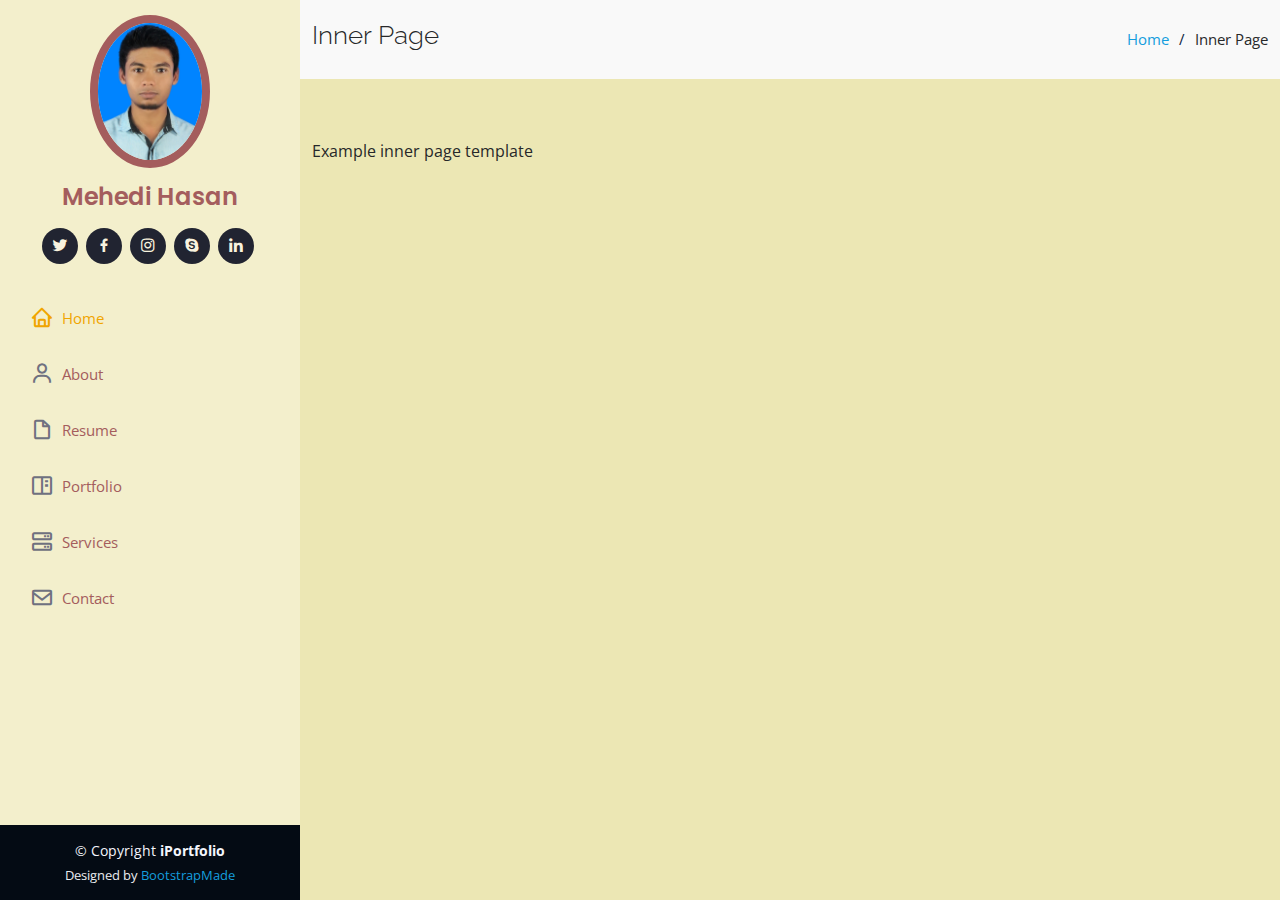
<file: inner-page.html>
<!DOCTYPE html>
<html lang="en">

<head>
  <meta charset="utf-8">
  <meta content="width=device-width, initial-scale=1.0" name="viewport">

  <title>Inner Page - iPortfolio Bootstrap Template</title>
  <meta content="" name="description">
  <meta content="" name="keywords">

  <!-- Favicons -->
  <link href="assets/img/favicon.png" rel="icon">
  <link href="assets/img/apple-touch-icon.png" rel="apple-touch-icon">

  <!-- Google Fonts -->
  <link href="https://fonts.googleapis.com/css?family=Open+Sans:300,300i,400,400i,600,600i,700,700i|Raleway:300,300i,400,400i,500,500i,600,600i,700,700i|Poppins:300,300i,400,400i,500,500i,600,600i,700,700i" rel="stylesheet">

  <!-- Vendor CSS Files -->
  <link href="assets/vendor/aos/aos.css" rel="stylesheet">
  <link href="assets/vendor/bootstrap/css/bootstrap.min.css" rel="stylesheet">
  <link href="assets/vendor/bootstrap-icons/bootstrap-icons.css" rel="stylesheet">
  <link href="assets/vendor/boxicons/css/boxicons.min.css" rel="stylesheet">
  <link href="assets/vendor/glightbox/css/glightbox.min.css" rel="stylesheet">
  <link href="assets/vendor/swiper/swiper-bundle.min.css" rel="stylesheet">

  <!-- Template Main CSS File -->
  <link href="assets/css/style.css" rel="stylesheet">

  <!-- =======================================================
  * Template Name: iPortfolio - v3.5.0
  * Template URL: https://bootstrapmade.com/iportfolio-bootstrap-portfolio-websites-template/
  * Author: BootstrapMade.com
  * License: https://bootstrapmade.com/license/
  ======================================================== -->
</head>

<body>

  <!-- ======= Mobile nav toggle button ======= -->
  <i class="bi bi-list mobile-nav-toggle d-xl-none"></i>

  <!-- ======= Header ======= -->
  <header id="header">
    <div class="d-flex flex-column">

      <div class="profile">
        <img src="assets/img/profile-img.jpg" alt="" class="img-fluid rounded-circle">
        <h1 class="text-light"><a href="index.html">Mehedi Hasan</a></h1>
        <div class="social-links mt-3 text-center">
          <a href="#" class="twitter"><i class="bx bxl-twitter"></i></a>
          <a href="#" class="facebook"><i class="bx bxl-facebook"></i></a>
          <a href="#" class="instagram"><i class="bx bxl-instagram"></i></a>
          <a href="#" class="google-plus"><i class="bx bxl-skype"></i></a>
          <a href="#" class="linkedin"><i class="bx bxl-linkedin"></i></a>
        </div>
      </div>

      <nav id="navbar" class="nav-menu navbar">
        <ul>
          <li><a href="#hero" class="nav-link scrollto active"><i class="bx bx-home"></i> <span>Home</span></a></li>
          <li><a href="#about" class="nav-link scrollto"><i class="bx bx-user"></i> <span>About</span></a></li>
          <li><a href="#resume" class="nav-link scrollto"><i class="bx bx-file-blank"></i> <span>Resume</span></a></li>
          <li><a href="#portfolio" class="nav-link scrollto"><i class="bx bx-book-content"></i> <span>Portfolio</span></a></li>
          <li><a href="#services" class="nav-link scrollto"><i class="bx bx-server"></i> <span>Services</span></a></li>
          <li><a href="#contact" class="nav-link scrollto"><i class="bx bx-envelope"></i> <span>Contact</span></a></li>
        </ul>
      </nav><!-- .nav-menu -->
    </div>
  </header><!-- End Header -->

  <main id="main">

    <!-- ======= Breadcrumbs ======= -->
    <section class="breadcrumbs">
      <div class="container">

        <div class="d-flex justify-content-between align-items-center">
          <h2>Inner Page</h2>
          <ol>
            <li><a href="index.html">Home</a></li>
            <li>Inner Page</li>
          </ol>
        </div>

      </div>
    </section><!-- End Breadcrumbs -->

    <section class="inner-page">
      <div class="container">
        <p>
          Example inner page template
        </p>
      </div>
    </section>

  </main><!-- End #main -->

  <!-- ======= Footer ======= -->
  <footer id="footer">
    <div class="container">
      <div class="copyright">
        &copy; Copyright <strong><span>iPortfolio</span></strong>
      </div>
      <div class="credits">
        <!-- All the links in the footer should remain intact. -->
        <!-- You can delete the links only if you purchased the pro version. -->
        <!-- Licensing information: https://bootstrapmade.com/license/ -->
        <!-- Purchase the pro version with working PHP/AJAX contact form: https://bootstrapmade.com/iportfolio-bootstrap-portfolio-websites-template/ -->
        Designed by <a href="https://bootstrapmade.com/">BootstrapMade</a>
      </div>
    </div>
  </footer><!-- End  Footer -->

  <a href="#" class="back-to-top d-flex align-items-center justify-content-center"><i class="bi bi-arrow-up-short"></i></a>

  <!-- Vendor JS Files -->
  <script src="assets/vendor/aos/aos.js"></script>
  <script src="assets/vendor/bootstrap/js/bootstrap.bundle.min.js"></script>
  <script src="assets/vendor/glightbox/js/glightbox.min.js"></script>
  <script src="assets/vendor/isotope-layout/isotope.pkgd.min.js"></script>
  <script src="assets/vendor/php-email-form/validate.js"></script>
  <script src="assets/vendor/purecounter/purecounter.js"></script>
  <script src="assets/vendor/swiper/swiper-bundle.min.js"></script>
  <script src="assets/vendor/typed.js/typed.min.js"></script>
  <script src="assets/vendor/waypoints/noframework.waypoints.js"></script>

  <!-- Template Main JS File -->
  <script src="assets/js/main.js"></script>

</body>

</html>
</file>
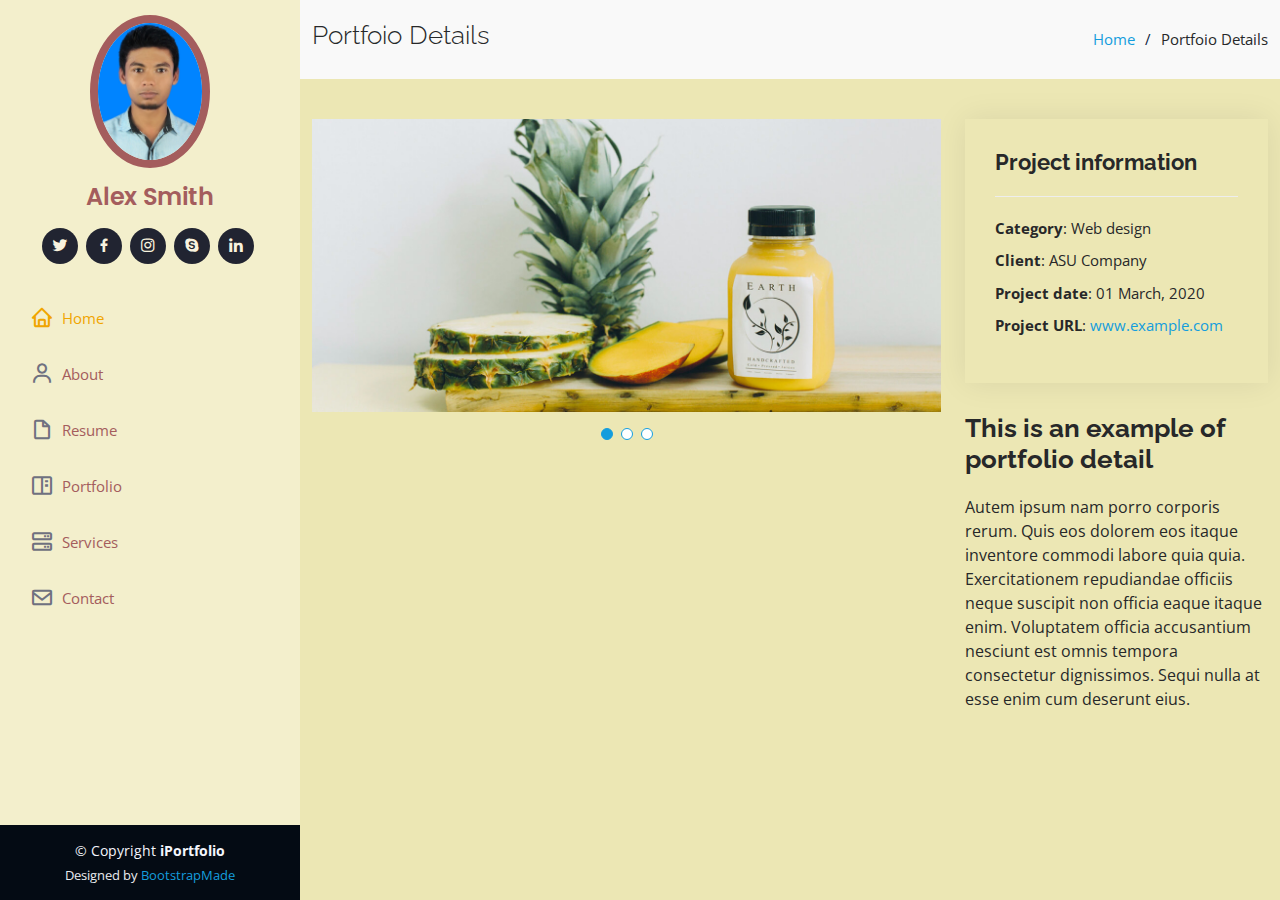
<file: portfolio-details.html>
<!DOCTYPE html>
<html lang="en">

<head>
  <meta charset="utf-8">
  <meta content="width=device-width, initial-scale=1.0" name="viewport">

  <title>Portfolio Details - iPortfolio Bootstrap Template</title>
  <meta content="" name="description">
  <meta content="" name="keywords">

  <!-- Favicons -->
  <link href="assets/img/favicon.png" rel="icon">
  <link href="assets/img/apple-touch-icon.png" rel="apple-touch-icon">

  <!-- Google Fonts -->
  <link href="https://fonts.googleapis.com/css?family=Open+Sans:300,300i,400,400i,600,600i,700,700i|Raleway:300,300i,400,400i,500,500i,600,600i,700,700i|Poppins:300,300i,400,400i,500,500i,600,600i,700,700i" rel="stylesheet">

  <!-- Vendor CSS Files -->
  <link href="assets/vendor/aos/aos.css" rel="stylesheet">
  <link href="assets/vendor/bootstrap/css/bootstrap.min.css" rel="stylesheet">
  <link href="assets/vendor/bootstrap-icons/bootstrap-icons.css" rel="stylesheet">
  <link href="assets/vendor/boxicons/css/boxicons.min.css" rel="stylesheet">
  <link href="assets/vendor/glightbox/css/glightbox.min.css" rel="stylesheet">
  <link href="assets/vendor/swiper/swiper-bundle.min.css" rel="stylesheet">

  <!-- Template Main CSS File -->
  <link href="assets/css/style.css" rel="stylesheet">

  <!-- =======================================================
  * Template Name: iPortfolio - v3.5.0
  * Template URL: https://bootstrapmade.com/iportfolio-bootstrap-portfolio-websites-template/
  * Author: BootstrapMade.com
  * License: https://bootstrapmade.com/license/
  ======================================================== -->
</head>

<body>

  <!-- ======= Mobile nav toggle button ======= -->
  <i class="bi bi-list mobile-nav-toggle d-xl-none"></i>

  <!-- ======= Header ======= -->
  <header id="header">
    <div class="d-flex flex-column">

      <div class="profile">
        <img src="assets/img/profile-img.jpg" alt="" class="img-fluid rounded-circle">
        <h1 class="text-light"><a href="index.html">Alex Smith</a></h1>
        <div class="social-links mt-3 text-center">
          <a href="#" class="twitter"><i class="bx bxl-twitter"></i></a>
          <a href="#" class="facebook"><i class="bx bxl-facebook"></i></a>
          <a href="#" class="instagram"><i class="bx bxl-instagram"></i></a>
          <a href="#" class="google-plus"><i class="bx bxl-skype"></i></a>
          <a href="#" class="linkedin"><i class="bx bxl-linkedin"></i></a>
        </div>
      </div>

      <nav id="navbar" class="nav-menu navbar">
        <ul>
          <li><a href="#hero" class="nav-link scrollto active"><i class="bx bx-home"></i> <span>Home</span></a></li>
          <li><a href="#about" class="nav-link scrollto"><i class="bx bx-user"></i> <span>About</span></a></li>
          <li><a href="#resume" class="nav-link scrollto"><i class="bx bx-file-blank"></i> <span>Resume</span></a></li>
          <li><a href="#portfolio" class="nav-link scrollto"><i class="bx bx-book-content"></i> <span>Portfolio</span></a></li>
          <li><a href="#services" class="nav-link scrollto"><i class="bx bx-server"></i> <span>Services</span></a></li>
          <li><a href="#contact" class="nav-link scrollto"><i class="bx bx-envelope"></i> <span>Contact</span></a></li>
        </ul>
      </nav><!-- .nav-menu -->
    </div>
  </header><!-- End Header -->

  <main id="main">

    <!-- ======= Breadcrumbs ======= -->
    <section id="breadcrumbs" class="breadcrumbs">
      <div class="container">

        <div class="d-flex justify-content-between align-items-center">
          <h2>Portfoio Details</h2>
          <ol>
            <li><a href="index.html">Home</a></li>
            <li>Portfoio Details</li>
          </ol>
        </div>

      </div>
    </section><!-- End Breadcrumbs -->

    <!-- ======= Portfolio Details Section ======= -->
    <section id="portfolio-details" class="portfolio-details">
      <div class="container">

        <div class="row gy-4">

          <div class="col-lg-8">
            <div class="portfolio-details-slider swiper">
              <div class="swiper-wrapper align-items-center">

                <div class="swiper-slide">
                  <img src="assets/img/portfolio/portfolio-details-1.jpg" alt="">
                </div>

                <div class="swiper-slide">
                  <img src="assets/img/portfolio/portfolio-details-2.jpg" alt="">
                </div>

                <div class="swiper-slide">
                  <img src="assets/img/portfolio/portfolio-details-3.jpg" alt="">
                </div>

              </div>
              <div class="swiper-pagination"></div>
            </div>
          </div>

          <div class="col-lg-4">
            <div class="portfolio-info">
              <h3>Project information</h3>
              <ul>
                <li><strong>Category</strong>: Web design</li>
                <li><strong>Client</strong>: ASU Company</li>
                <li><strong>Project date</strong>: 01 March, 2020</li>
                <li><strong>Project URL</strong>: <a href="#">www.example.com</a></li>
              </ul>
            </div>
            <div class="portfolio-description">
              <h2>This is an example of portfolio detail</h2>
              <p>
                Autem ipsum nam porro corporis rerum. Quis eos dolorem eos itaque inventore commodi labore quia quia. Exercitationem repudiandae officiis neque suscipit non officia eaque itaque enim. Voluptatem officia accusantium nesciunt est omnis tempora consectetur dignissimos. Sequi nulla at esse enim cum deserunt eius.
              </p>
            </div>
          </div>

        </div>

      </div>
    </section><!-- End Portfolio Details Section -->

  </main><!-- End #main -->

  <!-- ======= Footer ======= -->
  <footer id="footer">
    <div class="container">
      <div class="copyright">
        &copy; Copyright <strong><span>iPortfolio</span></strong>
      </div>
      <div class="credits">
        <!-- All the links in the footer should remain intact. -->
        <!-- You can delete the links only if you purchased the pro version. -->
        <!-- Licensing information: https://bootstrapmade.com/license/ -->
        <!-- Purchase the pro version with working PHP/AJAX contact form: https://bootstrapmade.com/iportfolio-bootstrap-portfolio-websites-template/ -->
        Designed by <a href="https://bootstrapmade.com/">BootstrapMade</a>
      </div>
    </div>
  </footer><!-- End  Footer -->

  <a href="#" class="back-to-top d-flex align-items-center justify-content-center"><i class="bi bi-arrow-up-short"></i></a>

  <!-- Vendor JS Files -->
  <script src="assets/vendor/aos/aos.js"></script>
  <script src="assets/vendor/bootstrap/js/bootstrap.bundle.min.js"></script>
  <script src="assets/vendor/glightbox/js/glightbox.min.js"></script>
  <script src="assets/vendor/isotope-layout/isotope.pkgd.min.js"></script>
  <script src="assets/vendor/php-email-form/validate.js"></script>
  <script src="assets/vendor/purecounter/purecounter.js"></script>
  <script src="assets/vendor/swiper/swiper-bundle.min.js"></script>
  <script src="assets/vendor/typed.js/typed.min.js"></script>
  <script src="assets/vendor/waypoints/noframework.waypoints.js"></script>

  <!-- Template Main JS File -->
  <script src="assets/js/main.js"></script>

</body>

</html>
</file>
<file: assets/css/style.css>
/**
* Template Name: iPortfolio - v3.5.0
* Template URL: https://bootstrapmade.com/iportfolio-bootstrap-portfolio-websites-template/
* Author: BootstrapMade.com
* License: https://bootstrapmade.com/license/
*/

/*--------------------------------------------------------------
# General
--------------------------------------------------------------*/
body {
  font-family: "Open Sans", sans-serif;
  color: #272829;
  background: #ECE7B4;
}

a {
  color: #149ddd;
  text-decoration: none;
}

a:hover {
  color: #37b3ed;
  text-decoration: none;
}

h1, h2, h3, h4, h5, h6 {
  font-family: "Raleway", sans-serif;
}

/*--------------------------------------------------------------
# Back to top button
--------------------------------------------------------------*/
.back-to-top {
  position: fixed;
  visibility: hidden;
  opacity: 0;
  right: 15px;
  bottom: 15px;
  z-index: 996;
  background: #149ddd;
  width: 40px;
  height: 40px;
  border-radius: 50px;
  transition: all 0.4s;
}
.back-to-top i {
  font-size: 28px;
  color: #fff;
  line-height: 0;
}
.back-to-top:hover {
  background: #2eafec;
  color: #fff;
}
.back-to-top.active {
  visibility: visible;
  opacity: 1;
}

/*--------------------------------------------------------------
# Header
--------------------------------------------------------------*/
#header {
  position: fixed;
  top: 0;
  left: 0;
  bottom: 0;
  width: 300px;
  transition: all ease-in-out 0.5s;
  z-index: 9997;
  transition: all 0.5s;
  padding: 0 15px;
  background: #F3EFCC;
  overflow-y: auto;
}
#header .profile img {
  margin: 15px auto;
  display: block;
  width: 120px;
  border: 8px solid #A45D5D;
}
#header .profile h1 {
  font-size: 24px;
  margin: 0;
  padding: 0;
  font-weight: 600;
  -moz-text-align-last: center;
  text-align-last: center;
  font-family: "Poppins", sans-serif;
}
#header .profile h1 a, #header .profile h1 a:hover {
  color: #A45D5D;
  text-decoration: none;
}
#header .profile .social-links a {
  font-size: 18px;
  display: inline-block;
  background: #212431;
  color: #F9F3DF;
  line-height: 1;
  padding: 8px 0;
  margin-right: 4px;
  border-radius: 50%;
  text-align: center;
  width: 36px;
  height: 36px;
  transition: 0.3s;
}
#header .profile .social-links a:hover {
  background: #A45D5D;
  color: #fff;
  text-decoration: none;
}

#main {
  margin-left: 300px;
}

@media (max-width: 1199px) {
  #header {
    left: -300px;
  }

  #main {
    margin-left: 0;
  }
}
/*--------------------------------------------------------------
# Navigation Menu
--------------------------------------------------------------*/
/* Desktop Navigation */
.nav-menu {
  padding: 30px 0 0 0;
}
.nav-menu * {
  margin: 0;
  padding: 0;
  list-style: none;
}
.nav-menu > ul > li {
  position: relative;
  white-space: nowrap;
}
.nav-menu a, .nav-menu a:focus {
  display: flex;
  align-items: center;
  color: #A45D5D;
  padding: 12px 15px;
  margin-bottom: 8px;
  transition: 0.3s;
  font-size: 15px;
}
.nav-menu a i, .nav-menu a:focus i {
  font-size: 24px;
  padding-right: 8px;
  color: #6f7180;
}
.nav-menu a:hover, .nav-menu .active, .nav-menu .active:focus, .nav-menu li:hover > a {
  text-decoration: none;
  color: #F0A500;
}
.nav-menu a:hover i, .nav-menu .active i, .nav-menu .active:focus i, .nav-menu li:hover > a i {
  color: #F0A500;
}

/* Mobile Navigation */
.mobile-nav-toggle {
  position: fixed;
  right: 15px;
  top: 15px;
  z-index: 9998;
  border: 0;
  font-size: 24px;
  transition: all 0.4s;
  outline: none !important;
  background-color: #149ddd;
  color: #fff;
  width: 40px;
  height: 40px;
  display: inline-flex;
  align-items: center;
  justify-content: center;
  line-height: 0;
  border-radius: 50px;
  cursor: pointer;
}

.mobile-nav-active {
  overflow: hidden;
}
.mobile-nav-active #header {
  left: 0;
}

/*--------------------------------------------------------------
# Hero Section
--------------------------------------------------------------*/
#hero {
  width: 100%;
  height: 100vh;
  background: url("../img/hero-bg.jpg") top center;
  background-size: cover;
}
#hero:before {
  content: "";
  background: rgba(5, 13, 24, 0.3);
  position: absolute;
  bottom: 0;
  top: 0;
  left: 0;
  right: 0;
  z-index: 1;
}
#hero .hero-container {
  position: relative;
  z-index: 2;
  min-width: 300px;
}
#hero h1 {
  margin: 0 0 10px 0;
  font-size: 64px;
  font-weight: 700;
  line-height: 56px;
  color: #fff;
}
#hero p {
  color: #fff;
  margin-bottom: 50px;
  font-size: 26px;
  font-family: "Poppins", sans-serif;
}
#hero p span {
  color: #fff;
  padding-bottom: 4px;
  letter-spacing: 1px;
  border-bottom: 3px solid #149ddd;
}
@media (min-width: 1024px) {
  #hero {
    background-attachment: fixed;
  }
}
@media (max-width: 768px) {
  #hero h1 {
    font-size: 28px;
    line-height: 36px;
  }
  #hero h2 {
    font-size: 18px;
    line-height: 24px;
    margin-bottom: 30px;
  }
}

/*--------------------------------------------------------------
# Sections General
--------------------------------------------------------------*/
section {
  padding: 60px 0;
  overflow: hidden;
}

.section-bg {
  background: #f5f8fd;
}

.section-title {
  padding-bottom: 30px;
}
.section-title h2 {
  font-size: 32px;
  font-weight: bold;
  margin-bottom: 20px;
  padding-bottom: 20px;
  position: relative;
  color: #173b6c;
}
.section-title h2::after {
  content: "";
  position: absolute;
  display: block;
  width: 50px;
  height: 3px;
  background: #149ddd;
  bottom: 0;
  left: 0;
}
.section-title p {
  margin-bottom: 0;
}

/*--------------------------------------------------------------
# About
--------------------------------------------------------------*/
.about .content h3 {
  font-weight: 700;
  font-size: 26px;
  color: #173b6c;
}
.about .content ul {
  list-style: none;
  padding: 0;
}
.about .content ul li {
  margin-bottom: 20px;
  display: flex;
  align-items: center;
}
.about .content ul strong {
  margin-right: 10px;
}
.about .content ul i {
  font-size: 16px;
  margin-right: 5px;
  color: #149ddd;
  line-height: 0;
}
.about .content p:last-child {
  margin-bottom: 0;
}

/*--------------------------------------------------------------
# Facts
--------------------------------------------------------------*/
.facts {
  padding-bottom: 30px;
}
.facts .count-box {
  padding: 30px;
  width: 100%;
}
.facts .count-box i {
  display: block;
  font-size: 44px;
  color: #149ddd;
  float: left;
  line-height: 0;
}
.facts .count-box span {
  font-size: 48px;
  line-height: 40px;
  display: block;
  font-weight: 700;
  color: #050d18;
  margin-left: 60px;
}
.facts .count-box p {
  padding: 15px 0 0 0;
  margin: 0 0 0 60px;
  font-family: "Raleway", sans-serif;
  font-size: 14px;
  color: #122f57;
}
.facts .count-box a {
  font-weight: 600;
  display: block;
  margin-top: 20px;
  color: #122f57;
  font-size: 15px;
  font-family: "Poppins", sans-serif;
  transition: ease-in-out 0.3s;
}
.facts .count-box a:hover {
  color: #1f5297;
}

/*--------------------------------------------------------------
# Skills
--------------------------------------------------------------*/
.skills .progress {
  height: 60px;
  display: block;
  background: none;
  border-radius: 0;
}
.skills .progress .skill {
  padding: 0;
  margin: 0 0 6px 0;
  text-transform: uppercase;
  display: block;
  font-weight: 600;
  font-family: "Poppins", sans-serif;
  color: #050d18;
}
.skills .progress .skill .val {
  float: right;
  font-style: normal;
}
.skills .progress-bar-wrap {
  background: #dce8f8;
  height: 10px;
}
.skills .progress-bar {
  width: 1px;
  height: 10px;
  transition: 0.9s;
  background-color: #F9CF93;
}

/*--------------------------------------------------------------
# Resume
--------------------------------------------------------------*/
.resume .resume-title {
  font-size: 26px;
  font-weight: 700;
  margin-top: 20px;
  margin-bottom: 20px;
  color: #050d18;
}
.resume .resume-item {
  padding: 0 0 20px 20px;
  margin-top: -2px;
  border-left: 2px solid #1f5297;
  position: relative;
}
.resume .resume-item h4 {
  line-height: 18px;
  font-size: 18px;
  font-weight: 600;
  text-transform: uppercase;
  font-family: "Poppins", sans-serif;
  color: #050d18;
  margin-bottom: 10px;
}
.resume .resume-item h5 {
  font-size: 16px;
  background: #e4edf9;
  padding: 5px 15px;
  display: inline-block;
  font-weight: 600;
  margin-bottom: 10px;
}
.resume .resume-item ul {
  padding-left: 20px;
}
.resume .resume-item ul li {
  padding-bottom: 10px;
}
.resume .resume-item:last-child {
  padding-bottom: 0;
}
.resume .resume-item::before {
  content: "";
  position: absolute;
  width: 16px;
  height: 16px;
  border-radius: 50px;
  left: -9px;
  top: 0;
  background: #fff;
  border: 2px solid #1f5297;
}

/*--------------------------------------------------------------
# Portfolio
--------------------------------------------------------------*/
.portfolio .portfolio-item {
  margin-bottom: 30px;
}
.portfolio #portfolio-flters {
  padding: 0;
  margin: 0 auto 35px auto;
  list-style: none;
  text-align: center;
  background: #fff;
  border-radius: 50px;
  padding: 2px 15px;
}
.portfolio #portfolio-flters li {
  cursor: pointer;
  display: inline-block;
  padding: 10px 15px 8px 15px;
  font-size: 14px;
  font-weight: 600;
  line-height: 1;
  text-transform: uppercase;
  color: #272829;
  margin-bottom: 5px;
  transition: all 0.3s ease-in-out;
}
.portfolio #portfolio-flters li:hover, .portfolio #portfolio-flters li.filter-active {
  color: #149ddd;
}
.portfolio #portfolio-flters li:last-child {
  margin-right: 0;
}
.portfolio .portfolio-wrap {
  transition: 0.3s;
  position: relative;
  overflow: hidden;
  z-index: 1;
}
.portfolio .portfolio-wrap::before {
  content: "";
  background: rgba(255, 255, 255, 0.5);
  position: absolute;
  left: 0;
  right: 0;
  top: 0;
  bottom: 0;
  transition: all ease-in-out 0.3s;
  z-index: 2;
  opacity: 0;
}
.portfolio .portfolio-wrap .portfolio-links {
  opacity: 1;
  left: 0;
  right: 0;
  bottom: -60px;
  z-index: 3;
  position: absolute;
  transition: all ease-in-out 0.3s;
  display: flex;
  justify-content: center;
}
.portfolio .portfolio-wrap .portfolio-links a {
  color: #fff;
  font-size: 28px;
  text-align: center;
  background: rgba(20, 157, 221, 0.75);
  transition: 0.3s;
  width: 50%;
}
.portfolio .portfolio-wrap .portfolio-links a:hover {
  background: rgba(20, 157, 221, 0.95);
}
.portfolio .portfolio-wrap .portfolio-links a + a {
  border-left: 1px solid #37b3ed;
}
.portfolio .portfolio-wrap:hover::before {
  top: 0;
  left: 0;
  right: 0;
  bottom: 0;
  opacity: 1;
}
.portfolio .portfolio-wrap:hover .portfolio-links {
  opacity: 1;
  bottom: 0;
}

/*--------------------------------------------------------------
# Portfolio Details
--------------------------------------------------------------*/
.portfolio-details {
  padding-top: 40px;
}
.portfolio-details .portfolio-details-slider img {
  width: 100%;
}
.portfolio-details .portfolio-details-slider .swiper-pagination {
  margin-top: 20px;
  position: relative;
}
.portfolio-details .portfolio-details-slider .swiper-pagination .swiper-pagination-bullet {
  width: 12px;
  height: 12px;
  background-color: #fff;
  opacity: 1;
  border: 1px solid #149ddd;
}
.portfolio-details .portfolio-details-slider .swiper-pagination .swiper-pagination-bullet-active {
  background-color: #149ddd;
}
.portfolio-details .portfolio-info {
  padding: 30px;
  box-shadow: 0px 0 30px rgba(5, 13, 24, 0.08);
}
.portfolio-details .portfolio-info h3 {
  font-size: 22px;
  font-weight: 700;
  margin-bottom: 20px;
  padding-bottom: 20px;
  border-bottom: 1px solid #eee;
}
.portfolio-details .portfolio-info ul {
  list-style: none;
  padding: 0;
  font-size: 15px;
}
.portfolio-details .portfolio-info ul li + li {
  margin-top: 10px;
}
.portfolio-details .portfolio-description {
  padding-top: 30px;
}
.portfolio-details .portfolio-description h2 {
  font-size: 26px;
  font-weight: 700;
  margin-bottom: 20px;
}
.portfolio-details .portfolio-description p {
  padding: 0;
}

/*--------------------------------------------------------------
# Services
--------------------------------------------------------------*/
.services .icon-box {
  margin-bottom: 20px;
}
.services .icon {
  float: left;
  display: flex;
  align-items: center;
  justify-content: center;
  width: 54px;
  height: 54px;
  background: #149ddd;
  border-radius: 50%;
  transition: 0.5s;
  border: 1px solid #149ddd;
}
.services .icon i {
  color: #fff;
  font-size: 24px;
  line-height: 0;
}
.services .icon-box:hover .icon {
  background: #fff;
}
.services .icon-box:hover .icon i {
  color: #149ddd;
}
.services .title {
  margin-left: 80px;
  font-weight: 700;
  margin-bottom: 15px;
  font-size: 18px;
}
.services .title a {
  color: #343a40;
}
.services .title a:hover {
  color: #149ddd;
}
.services .description {
  margin-left: 80px;
  line-height: 24px;
  font-size: 14px;
}

/*--------------------------------------------------------------
# Testimonials
--------------------------------------------------------------*/
.testimonials .testimonials-carousel, .testimonials .testimonials-slider {
  overflow: hidden;
}
.testimonials .testimonial-item {
  box-sizing: content-box;
  text-align: center;
  min-height: 320px;
}
.testimonials .testimonial-item .testimonial-img {
  width: 90px;
  border-radius: 50%;
  margin: 0 auto;
}
.testimonials .testimonial-item h3 {
  font-size: 18px;
  font-weight: bold;
  margin: 10px 0 5px 0;
  color: #111;
}
.testimonials .testimonial-item h4 {
  font-size: 14px;
  color: #999;
  margin: 0;
}
.testimonials .testimonial-item .quote-icon-left, .testimonials .testimonial-item .quote-icon-right {
  color: #c3e8fa;
  font-size: 26px;
}
.testimonials .testimonial-item .quote-icon-left {
  display: inline-block;
  left: -5px;
  position: relative;
}
.testimonials .testimonial-item .quote-icon-right {
  display: inline-block;
  right: -5px;
  position: relative;
  top: 10px;
}
.testimonials .testimonial-item p {
  font-style: italic;
  margin: 0 15px 15px 15px;
  padding: 20px;
  background: #fff;
  position: relative;
  margin-bottom: 35px;
  border-radius: 6px;
  box-shadow: 0px 2px 15px rgba(0, 0, 0, 0.1);
}
.testimonials .testimonial-item p::after {
  content: "";
  width: 0;
  height: 0;
  border-top: 20px solid #fff;
  border-right: 20px solid transparent;
  border-left: 20px solid transparent;
  position: absolute;
  bottom: -20px;
  left: calc(50% - 20px);
}
.testimonials .swiper-pagination {
  margin-top: 20px;
  position: relative;
}
.testimonials .swiper-pagination .swiper-pagination-bullet {
  width: 12px;
  height: 12px;
  background-color: #fff;
  opacity: 1;
  border: 1px solid #149ddd;
}
.testimonials .swiper-pagination .swiper-pagination-bullet-active {
  background-color: #149ddd;
}

/*--------------------------------------------------------------
# Contact
--------------------------------------------------------------*/
.contact {
  padding-bottom: 130px;
}
.contact .info {
  padding: 30px;
  background: #fff;
  width: 100%;
  box-shadow: 0 0 24px 0 rgba(0, 0, 0, 0.12);
}
.contact .info i {
  font-size: 20px;
  color: #149ddd;
  float: left;
  width: 44px;
  height: 44px;
  background: #dff3fc;
  display: flex;
  justify-content: center;
  align-items: center;
  border-radius: 50px;
  transition: all 0.3s ease-in-out;
}
.contact .info h4 {
  padding: 0 0 0 60px;
  font-size: 22px;
  font-weight: 600;
  margin-bottom: 5px;
  color: #050d18;
}
.contact .info p {
  padding: 0 0 10px 60px;
  margin-bottom: 20px;
  font-size: 14px;
  color: #173b6c;
}
.contact .info .email p {
  padding-top: 5px;
}
.contact .info .social-links {
  padding-left: 60px;
}
.contact .info .social-links a {
  font-size: 18px;
  display: inline-block;
  background: #333;
  color: #fff;
  line-height: 1;
  padding: 8px 0;
  border-radius: 50%;
  text-align: center;
  width: 36px;
  height: 36px;
  transition: 0.3s;
  margin-right: 10px;
}
.contact .info .social-links a:hover {
  background: #149ddd;
  color: #fff;
}
.contact .info .email:hover i, .contact .info .address:hover i, .contact .info .phone:hover i {
  background: #149ddd;
  color: #fff;
}
.contact .php-email-form {
  width: 100%;
  padding: 30px;
  background: #fff;
  box-shadow: 0 0 24px 0 rgba(0, 0, 0, 0.12);
}
.contact .php-email-form .form-group {
  padding-bottom: 8px;
}
.contact .php-email-form .validate {
  display: none;
  color: red;
  margin: 0 0 15px 0;
  font-weight: 400;
  font-size: 13px;
}
.contact .php-email-form .error-message {
  display: none;
  color: #fff;
  background: #ed3c0d;
  text-align: left;
  padding: 15px;
  font-weight: 600;
}
.contact .php-email-form .error-message br + br {
  margin-top: 25px;
}
.contact .php-email-form .sent-message {
  display: none;
  color: #fff;
  background: #18d26e;
  text-align: center;
  padding: 15px;
  font-weight: 600;
}
.contact .php-email-form .loading {
  display: none;
  background: #fff;
  text-align: center;
  padding: 15px;
}
.contact .php-email-form .loading:before {
  content: "";
  display: inline-block;
  border-radius: 50%;
  width: 24px;
  height: 24px;
  margin: 0 10px -6px 0;
  border: 3px solid #18d26e;
  border-top-color: #eee;
  -webkit-animation: animate-loading 1s linear infinite;
  animation: animate-loading 1s linear infinite;
}
.contact .php-email-form .form-group {
  margin-bottom: 15px;
}
.contact .php-email-form label {
  padding-bottom: 8px;
}
.contact .php-email-form input, .contact .php-email-form textarea {
  border-radius: 0;
  box-shadow: none;
  font-size: 14px;
}
.contact .php-email-form input {
  height: 44px;
}
.contact .php-email-form textarea {
  padding: 10px 15px;
}
.contact .php-email-form button[type=submit] {
  background: #149ddd;
  border: 0;
  padding: 10px 24px;
  color: #fff;
  transition: 0.4s;
  border-radius: 4px;
}
.contact .php-email-form button[type=submit]:hover {
  background: #37b3ed;
}
@-webkit-keyframes animate-loading {
  0% {
    transform: rotate(0deg);
  }
  100% {
    transform: rotate(360deg);
  }
}
@keyframes animate-loading {
  0% {
    transform: rotate(0deg);
  }
  100% {
    transform: rotate(360deg);
  }
}

/*--------------------------------------------------------------
# Breadcrumbs
--------------------------------------------------------------*/
.breadcrumbs {
  padding: 20px 0;
  background: #f9f9f9;
}
.breadcrumbs h2 {
  font-size: 26px;
  font-weight: 300;
}
.breadcrumbs ol {
  display: flex;
  flex-wrap: wrap;
  list-style: none;
  padding: 0;
  margin: 0;
  font-size: 15px;
}
.breadcrumbs ol li + li {
  padding-left: 10px;
}
.breadcrumbs ol li + li::before {
  display: inline-block;
  padding-right: 10px;
  color: #0e2442;
  content: "/";
}
@media (max-width: 768px) {
  .breadcrumbs .d-flex {
    display: block !important;
  }
  .breadcrumbs ol {
    display: block;
  }
  .breadcrumbs ol li {
    display: inline-block;
  }
}

/*--------------------------------------------------------------
# Footer
--------------------------------------------------------------*/
#footer {
  padding: 15px;
  color: #f4f6fd;
  font-size: 14px;
  position: fixed;
  left: 0;
  bottom: 0;
  width: 300px;
  z-index: 9999;
  background: #040b14;
}
#footer .copyright {
  text-align: center;
}
#footer .credits {
  padding-top: 5px;
  text-align: center;
  font-size: 13px;
  color: #eaebf0;
}
@media (max-width: 1199px) {
  #footer {
    position: static;
    width: auto;
    padding-right: 20px 15px;
  }
}
</file>
